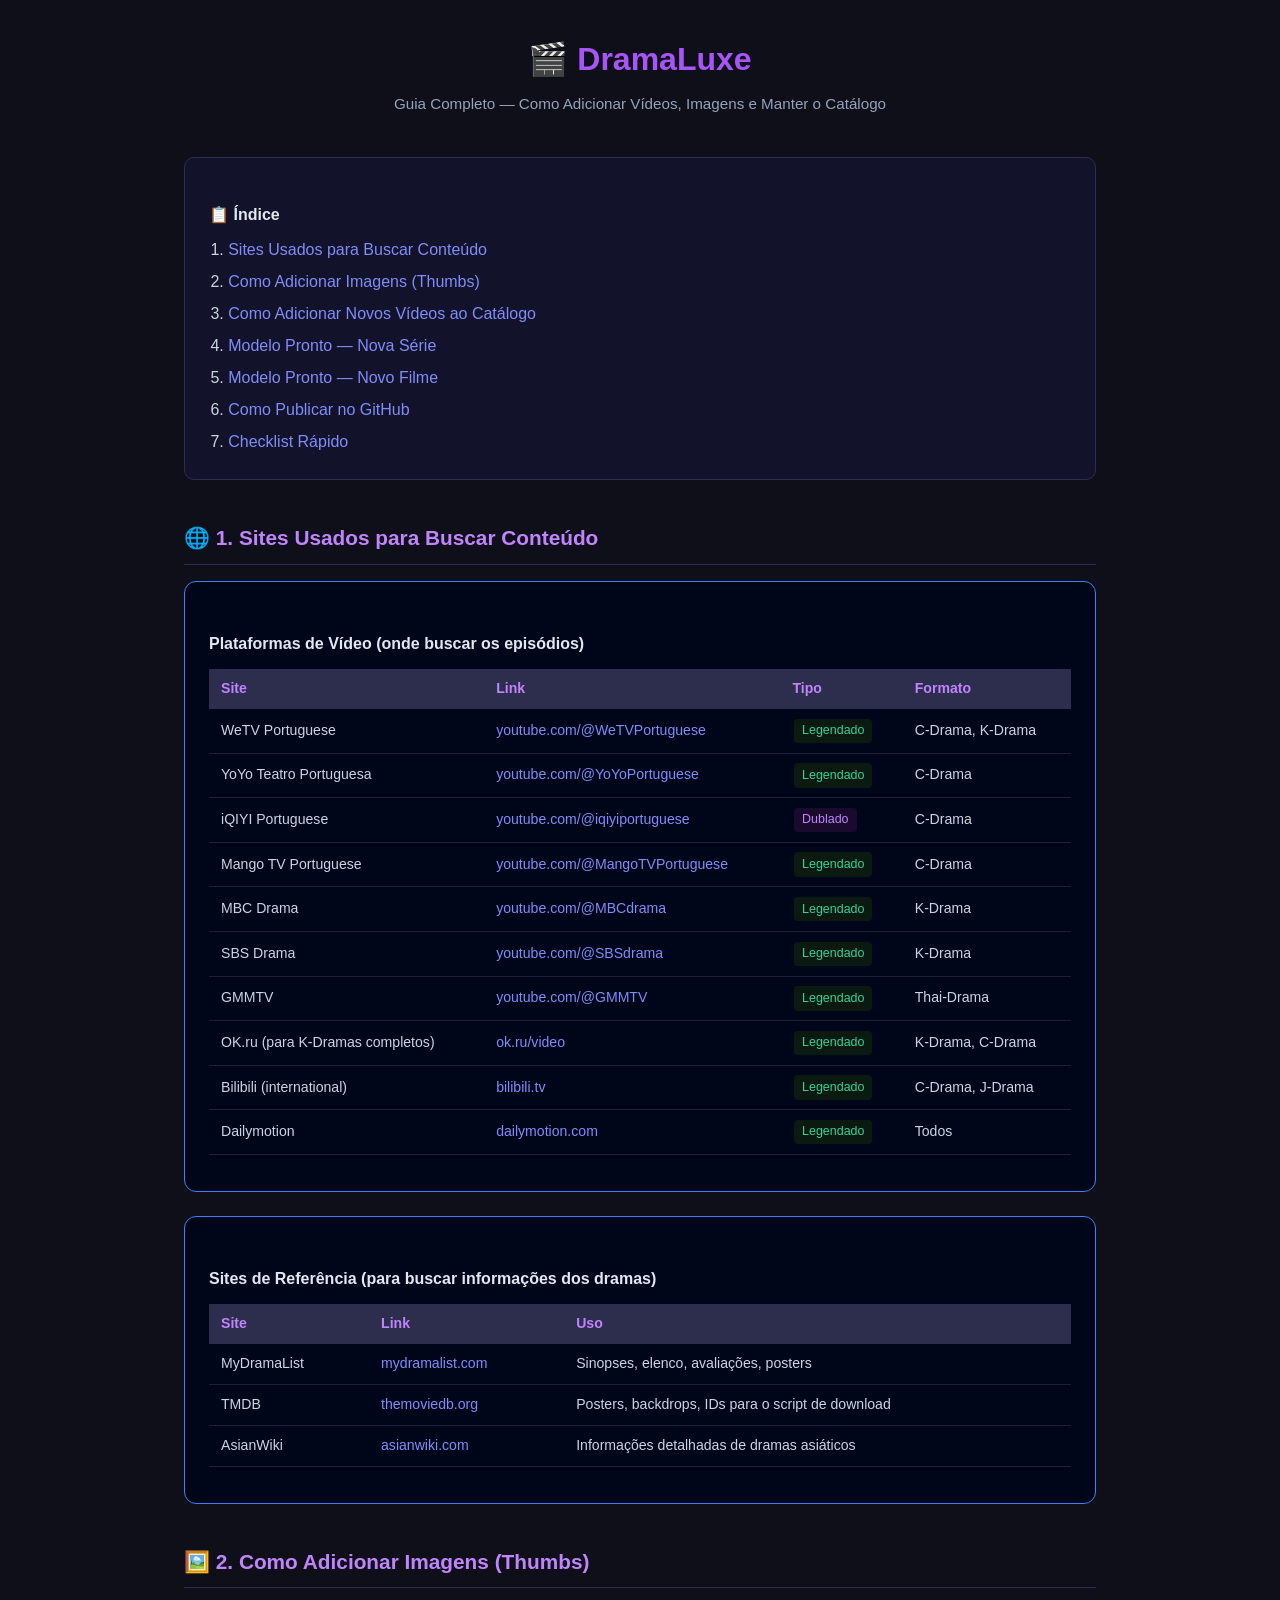
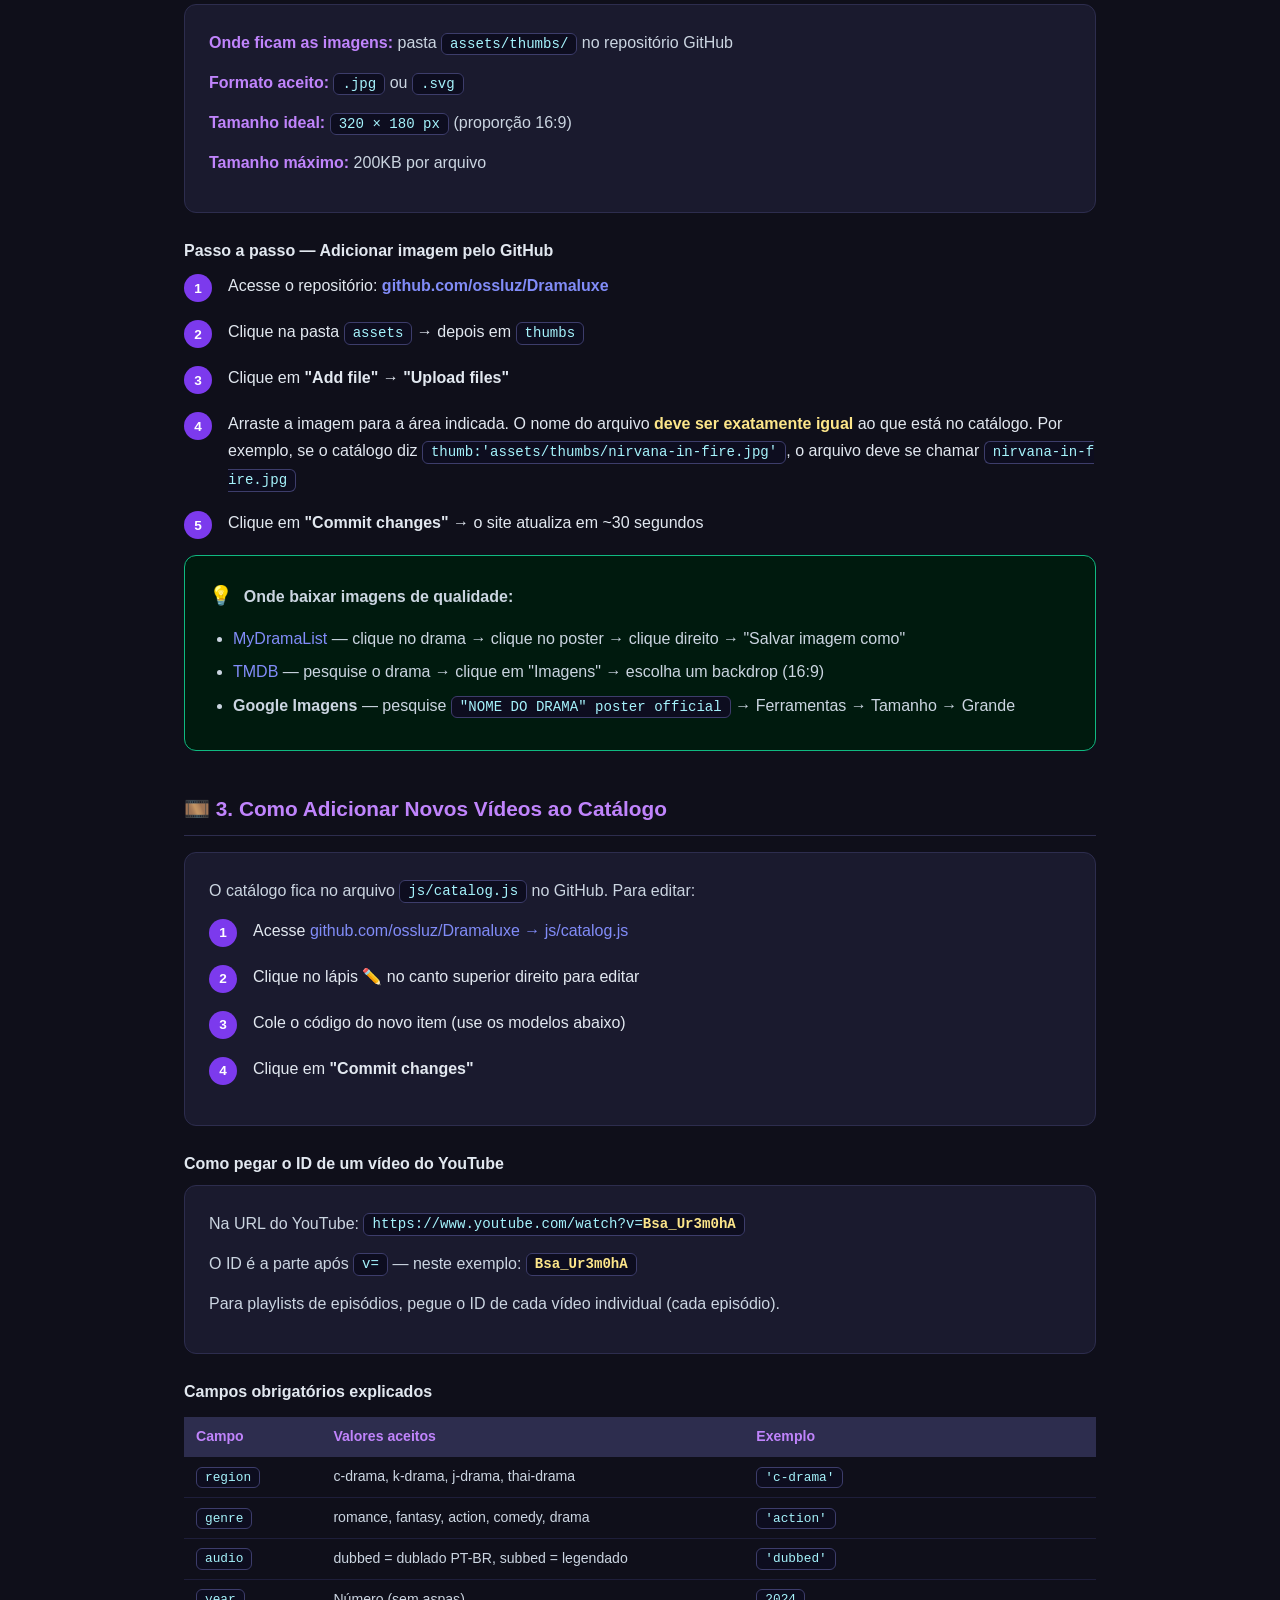
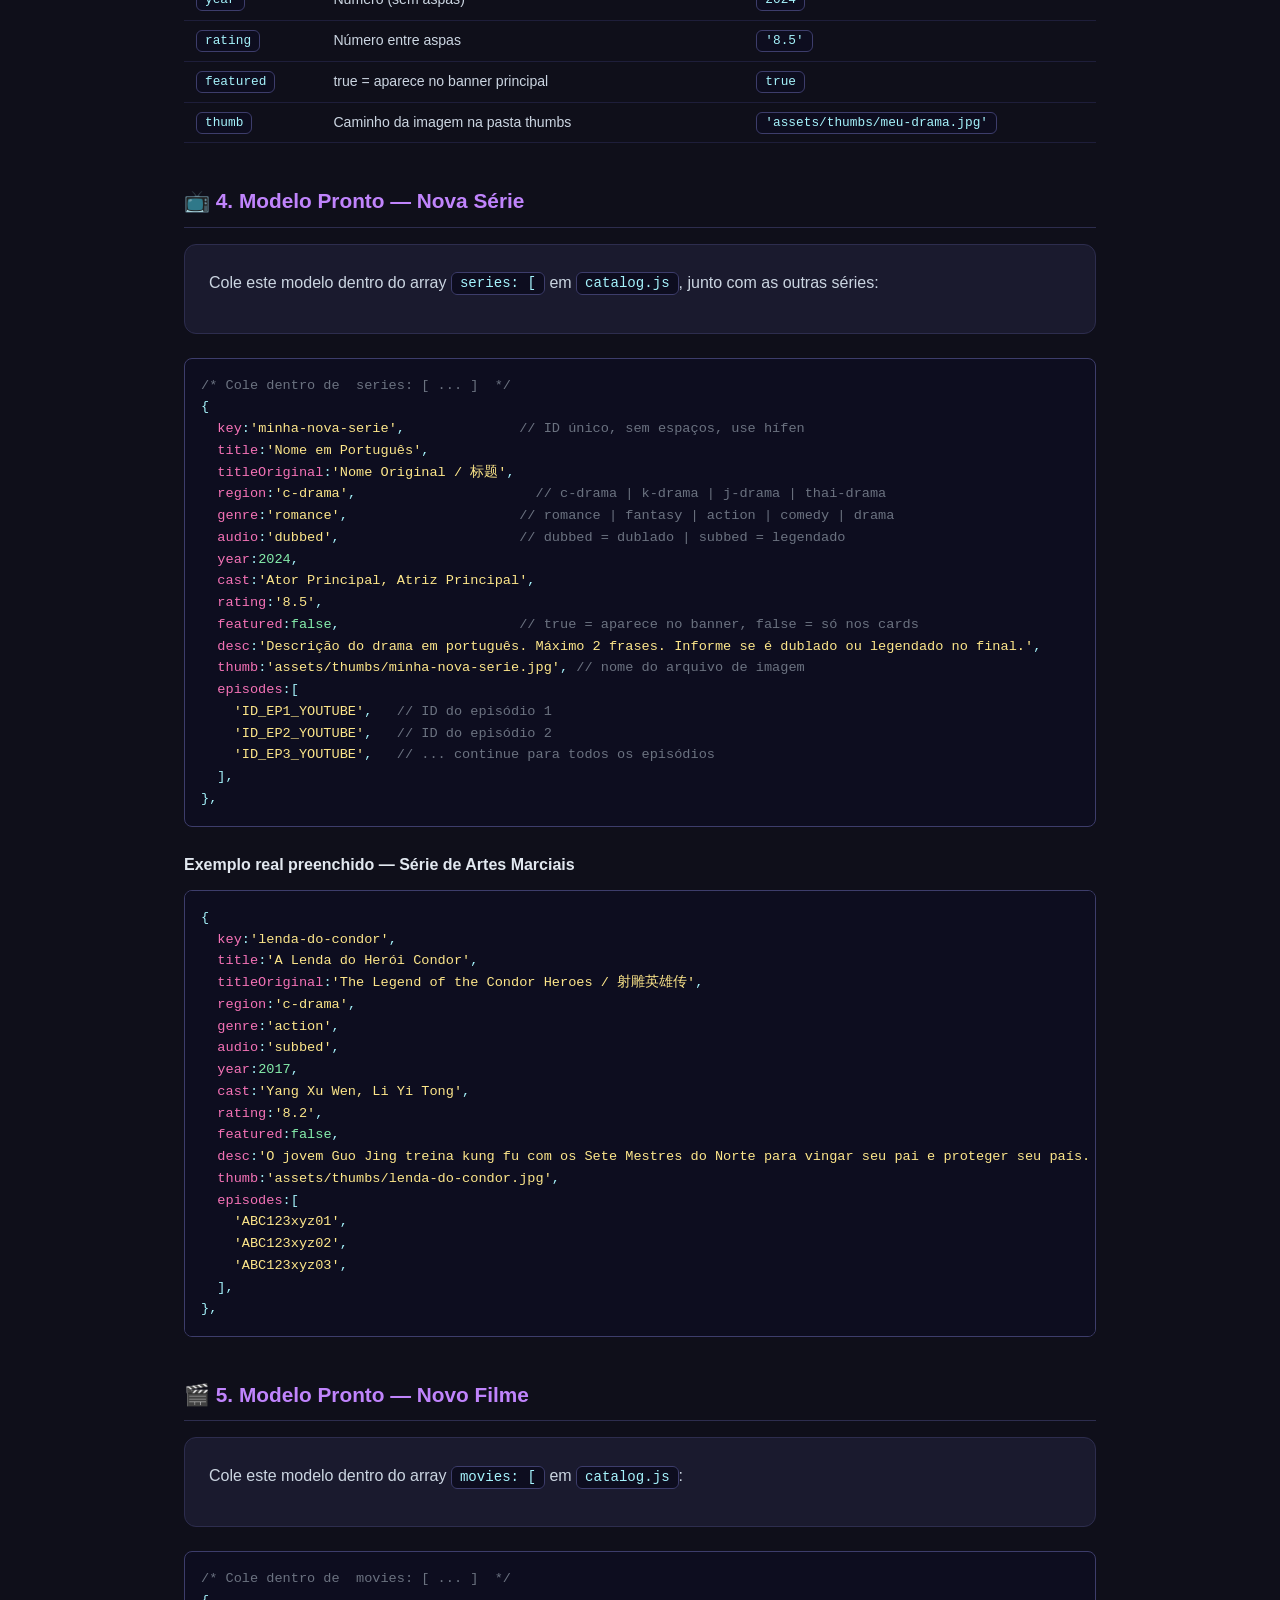
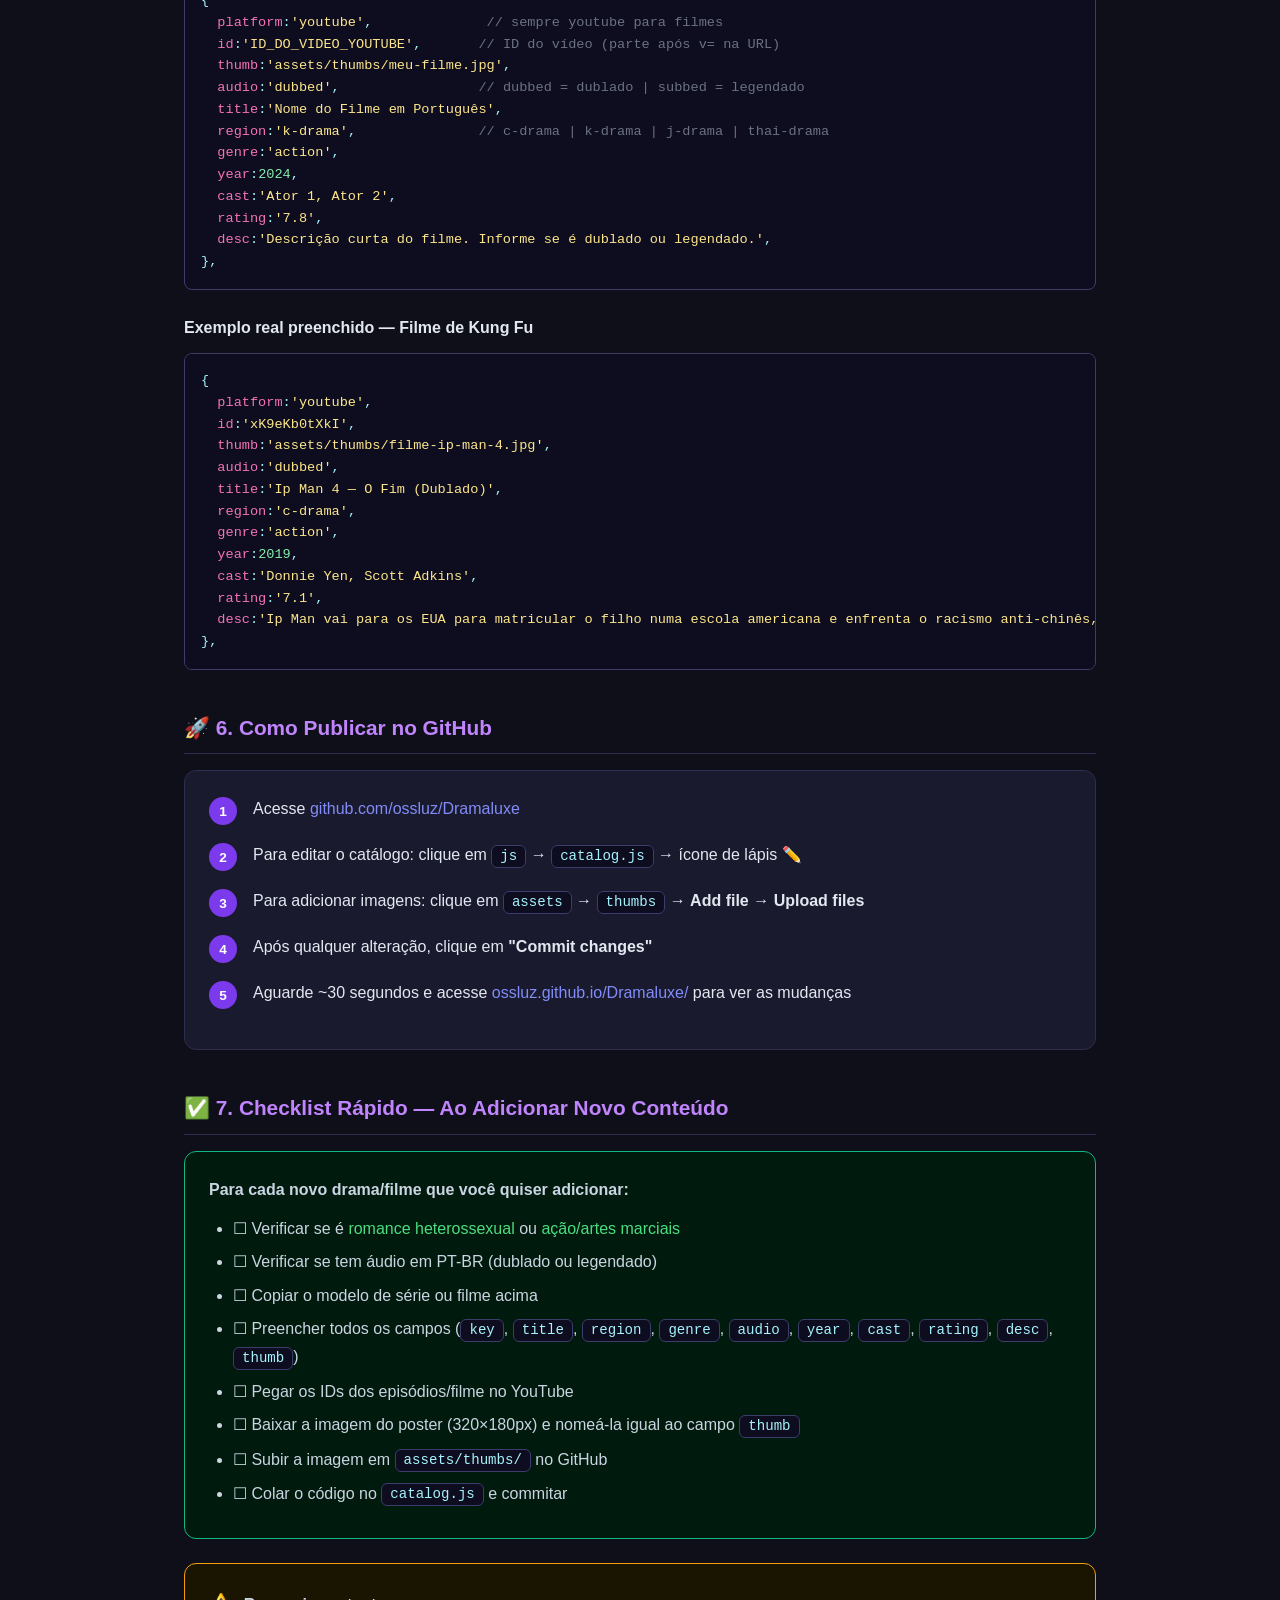
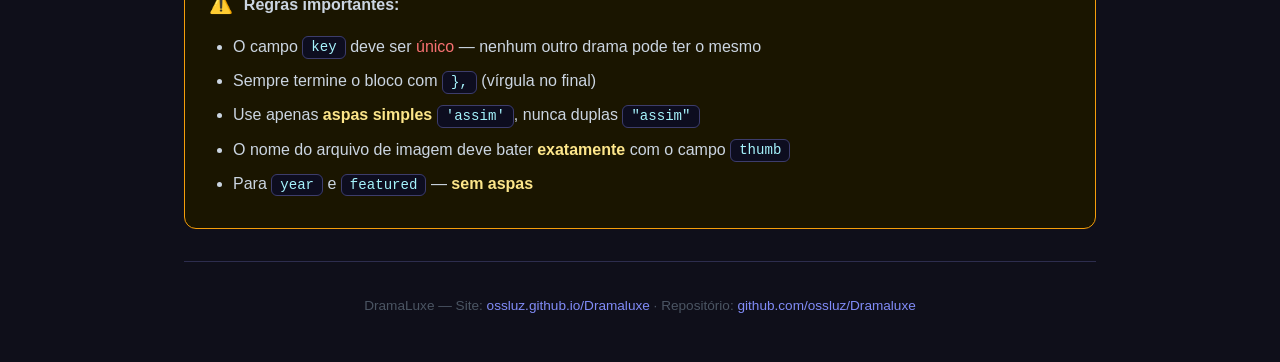
<file: GUIA-COMPLETO.html>
<!DOCTYPE html>
<html lang="pt-BR">
<head>
<meta charset="UTF-8">
<meta name="viewport" content="width=device-width, initial-scale=1.0">
<title>DramaLuxe — Guia Completo de Manutenção</title>
<style>
  * { box-sizing: border-box; margin: 0; padding: 0; }
  body { font-family: 'Segoe UI', Arial, sans-serif; background: #0f0f1a; color: #e2e8f0; line-height: 1.7; }
  .container { max-width: 960px; margin: 0 auto; padding: 2rem 1.5rem; }

  h1 { font-size: 2rem; color: #a855f7; text-align: center; margin-bottom: 0.3rem; }
  .subtitle { text-align: center; color: #94a3b8; margin-bottom: 2.5rem; font-size: 0.95rem; }

  h2 { font-size: 1.3rem; color: #c084fc; margin: 2.5rem 0 1rem; padding-bottom: 0.5rem; border-bottom: 1px solid #2d2d4e; }
  h3 { font-size: 1rem; color: #e2e8f0; margin: 1.5rem 0 0.5rem; }

  .card { background: #1a1a2e; border: 1px solid #2d2d4e; border-radius: 12px; padding: 1.5rem; margin-bottom: 1.5rem; }
  .card.warning { border-color: #f59e0b; background: #1a1500; }
  .card.success { border-color: #10b981; background: #001a0e; }
  .card.info    { border-color: #3b82f6; background: #00061a; }

  .step { display: flex; gap: 1rem; margin-bottom: 1rem; align-items: flex-start; }
  .step-num { background: #7c3aed; color: #fff; font-weight: bold; border-radius: 50%; width: 28px; height: 28px; min-width: 28px; display: flex; align-items: center; justify-content: center; font-size: 0.85rem; margin-top: 2px; }
  .step-body { flex: 1; }

  code { background: #0d0d1f; border: 1px solid #3d3d6b; border-radius: 6px; padding: 0.15rem 0.5rem; font-family: 'Courier New', monospace; font-size: 0.88rem; color: #a5f3fc; word-break: break-all; }
  pre  { background: #0d0d1f; border: 1px solid #3d3d6b; border-radius: 8px; padding: 1rem; overflow-x: auto; font-size: 0.85rem; color: #a5f3fc; margin: 0.75rem 0; line-height: 1.6; }
  pre .comment { color: #6b7280; }
  pre .key     { color: #f472b6; }
  pre .val     { color: #86efac; }
  pre .str     { color: #fde68a; }

  table { width: 100%; border-collapse: collapse; font-size: 0.88rem; margin: 0.75rem 0; }
  th { background: #2d2d4e; color: #c084fc; padding: 0.5rem 0.75rem; text-align: left; }
  td { border-bottom: 1px solid #1e1e3a; padding: 0.5rem 0.75rem; color: #cbd5e1; }
  td code { font-size: 0.8rem; }
  tr:hover td { background: #1a1a2e; }

  a { color: #818cf8; text-decoration: none; }
  a:hover { text-decoration: underline; color: #a5b4fc; }

  .tag { display: inline-block; background: #2d2d4e; border-radius: 4px; padding: 0.1rem 0.5rem; font-size: 0.78rem; color: #94a3b8; margin: 0.1rem; }
  .tag.dubbed  { background: #1a0a2e; color: #c084fc; }
  .tag.subbed  { background: #0a1a10; color: #34d399; }
  .tag.remove  { background: #1a0000; color: #f87171; }
  .tag.new     { background: #001a0a; color: #4ade80; }

  .emoji { font-size: 1.2rem; margin-right: 0.4rem; }
  ul { padding-left: 1.5rem; }
  li { margin-bottom: 0.4rem; color: #cbd5e1; }
  p  { margin-bottom: 0.75rem; color: #cbd5e1; }

  .highlight { color: #fde68a; font-weight: bold; }
  .purple { color: #c084fc; }
  .green  { color: #4ade80; }
  .red    { color: #f87171; }
  .blue   { color: #60a5fa; }

  .divider { border: none; border-top: 1px solid #2d2d4e; margin: 2rem 0; }
  .toc { background: #12122a; border: 1px solid #2d2d4e; border-radius: 10px; padding: 1.2rem 1.5rem; margin-bottom: 2rem; }
  .toc ol { padding-left: 1.2rem; }
  .toc li { margin-bottom: 0.3rem; }
</style>
</head>
<body>
<div class="container">

  <h1>🎬 DramaLuxe</h1>
  <p class="subtitle">Guia Completo — Como Adicionar Vídeos, Imagens e Manter o Catálogo</p>

  <div class="toc">
    <h3>📋 Índice</h3>
    <ol>
      <li><a href="#sites">Sites Usados para Buscar Conteúdo</a></li>
      <li><a href="#images">Como Adicionar Imagens (Thumbs)</a></li>
      <li><a href="#videos">Como Adicionar Novos Vídeos ao Catálogo</a></li>
      <li><a href="#template-serie">Modelo Pronto — Nova Série</a></li>
      <li><a href="#template-filme">Modelo Pronto — Novo Filme</a></li>
      <li><a href="#publish">Como Publicar no GitHub</a></li>
      <li><a href="#checklist">Checklist Rápido</a></li>
    </ol>
  </div>

  <!-- ═══════════════════════════════════════════════════════ -->
  <h2 id="sites">🌐 1. Sites Usados para Buscar Conteúdo</h2>

  <div class="card info">
    <h3>Plataformas de Vídeo (onde buscar os episódios)</h3>
    <table>
      <tr><th>Site</th><th>Link</th><th>Tipo</th><th>Formato</th></tr>
      <tr>
        <td>WeTV Portuguese</td>
        <td><a href="https://www.youtube.com/@WeTVPortuguese" target="_blank">youtube.com/@WeTVPortuguese</a></td>
        <td><span class="tag subbed">Legendado</span></td>
        <td>C-Drama, K-Drama</td>
      </tr>
      <tr>
        <td>YoYo Teatro Portuguesa</td>
        <td><a href="https://www.youtube.com/@YoYoPortuguese" target="_blank">youtube.com/@YoYoPortuguese</a></td>
        <td><span class="tag subbed">Legendado</span></td>
        <td>C-Drama</td>
      </tr>
      <tr>
        <td>iQIYI Portuguese</td>
        <td><a href="https://www.youtube.com/@iqiyiportuguese" target="_blank">youtube.com/@iqiyiportuguese</a></td>
        <td><span class="tag dubbed">Dublado</span></td>
        <td>C-Drama</td>
      </tr>
      <tr>
        <td>Mango TV Portuguese</td>
        <td><a href="https://www.youtube.com/@MangoTVPortuguese" target="_blank">youtube.com/@MangoTVPortuguese</a></td>
        <td><span class="tag subbed">Legendado</span></td>
        <td>C-Drama</td>
      </tr>
      <tr>
        <td>MBC Drama</td>
        <td><a href="https://www.youtube.com/@MBCdrama" target="_blank">youtube.com/@MBCdrama</a></td>
        <td><span class="tag subbed">Legendado</span></td>
        <td>K-Drama</td>
      </tr>
      <tr>
        <td>SBS Drama</td>
        <td><a href="https://www.youtube.com/@SBSdrama" target="_blank">youtube.com/@SBSdrama</a></td>
        <td><span class="tag subbed">Legendado</span></td>
        <td>K-Drama</td>
      </tr>
      <tr>
        <td>GMMTV</td>
        <td><a href="https://www.youtube.com/@GMMTV" target="_blank">youtube.com/@GMMTV</a></td>
        <td><span class="tag subbed">Legendado</span></td>
        <td>Thai-Drama</td>
      </tr>
      <tr>
        <td>OK.ru (para K-Dramas completos)</td>
        <td><a href="https://ok.ru/video" target="_blank">ok.ru/video</a></td>
        <td><span class="tag subbed">Legendado</span></td>
        <td>K-Drama, C-Drama</td>
      </tr>
      <tr>
        <td>Bilibili (international)</td>
        <td><a href="https://www.bilibili.tv/pt" target="_blank">bilibili.tv</a></td>
        <td><span class="tag subbed">Legendado</span></td>
        <td>C-Drama, J-Drama</td>
      </tr>
      <tr>
        <td>Dailymotion</td>
        <td><a href="https://www.dailymotion.com" target="_blank">dailymotion.com</a></td>
        <td><span class="tag subbed">Legendado</span></td>
        <td>Todos</td>
      </tr>
    </table>
  </div>

  <div class="card info">
    <h3>Sites de Referência (para buscar informações dos dramas)</h3>
    <table>
      <tr><th>Site</th><th>Link</th><th>Uso</th></tr>
      <tr>
        <td>MyDramaList</td>
        <td><a href="https://mydramalist.com" target="_blank">mydramalist.com</a></td>
        <td>Sinopses, elenco, avaliações, posters</td>
      </tr>
      <tr>
        <td>TMDB</td>
        <td><a href="https://www.themoviedb.org" target="_blank">themoviedb.org</a></td>
        <td>Posters, backdrops, IDs para o script de download</td>
      </tr>
      <tr>
        <td>AsianWiki</td>
        <td><a href="https://asianwiki.com" target="_blank">asianwiki.com</a></td>
        <td>Informações detalhadas de dramas asiáticos</td>
      </tr>
    </table>
  </div>

  <!-- ═══════════════════════════════════════════════════════ -->
  <h2 id="images">🖼️ 2. Como Adicionar Imagens (Thumbs)</h2>

  <div class="card">
    <p><strong class="purple">Onde ficam as imagens:</strong> pasta <code>assets/thumbs/</code> no repositório GitHub</p>
    <p><strong class="purple">Formato aceito:</strong> <code>.jpg</code> ou <code>.svg</code></p>
    <p><strong class="purple">Tamanho ideal:</strong> <code>320 × 180 px</code> (proporção 16:9)</p>
    <p><strong class="purple">Tamanho máximo:</strong> 200KB por arquivo</p>
  </div>

  <h3>Passo a passo — Adicionar imagem pelo GitHub</h3>

  <div class="step"><div class="step-num">1</div><div class="step-body">
    Acesse o repositório: <a href="https://github.com/ossluz/Dramaluxe" target="_blank"><strong>github.com/ossluz/Dramaluxe</strong></a>
  </div></div>

  <div class="step"><div class="step-num">2</div><div class="step-body">
    Clique na pasta <code>assets</code> → depois em <code>thumbs</code>
  </div></div>

  <div class="step"><div class="step-num">3</div><div class="step-body">
    Clique em <strong>"Add file"</strong> → <strong>"Upload files"</strong>
  </div></div>

  <div class="step"><div class="step-num">4</div><div class="step-body">
    Arraste a imagem para a área indicada. O nome do arquivo <span class="highlight">deve ser exatamente igual</span> ao que está no catálogo. Por exemplo, se o catálogo diz <code>thumb:'assets/thumbs/nirvana-in-fire.jpg'</code>, o arquivo deve se chamar <code>nirvana-in-fire.jpg</code>
  </div></div>

  <div class="step"><div class="step-num">5</div><div class="step-body">
    Clique em <strong>"Commit changes"</strong> → o site atualiza em ~30 segundos
  </div></div>

  <div class="card success">
    <p><span class="emoji">💡</span> <strong>Onde baixar imagens de qualidade:</strong></p>
    <ul>
      <li><a href="https://mydramalist.com" target="_blank">MyDramaList</a> — clique no drama → clique no poster → clique direito → "Salvar imagem como"</li>
      <li><a href="https://www.themoviedb.org" target="_blank">TMDB</a> — pesquise o drama → clique em "Imagens" → escolha um backdrop (16:9)</li>
      <li><strong>Google Imagens</strong> — pesquise <code>"NOME DO DRAMA" poster official</code> → Ferramentas → Tamanho → Grande</li>
    </ul>
  </div>

  <!-- ═══════════════════════════════════════════════════════ -->
  <h2 id="videos">🎞️ 3. Como Adicionar Novos Vídeos ao Catálogo</h2>

  <div class="card">
    <p>O catálogo fica no arquivo <code>js/catalog.js</code> no GitHub. Para editar:</p>
    <div class="step"><div class="step-num">1</div><div class="step-body">
      Acesse <a href="https://github.com/ossluz/Dramaluxe/blob/main/js/catalog.js" target="_blank">github.com/ossluz/Dramaluxe → js/catalog.js</a>
    </div></div>
    <div class="step"><div class="step-num">2</div><div class="step-body">
      Clique no lápis ✏️ no canto superior direito para editar
    </div></div>
    <div class="step"><div class="step-num">3</div><div class="step-body">
      Cole o código do novo item (use os modelos abaixo)
    </div></div>
    <div class="step"><div class="step-num">4</div><div class="step-body">
      Clique em <strong>"Commit changes"</strong>
    </div></div>
  </div>

  <h3>Como pegar o ID de um vídeo do YouTube</h3>
  <div class="card">
    <p>Na URL do YouTube: <code>https://www.youtube.com/watch?v=<span class="highlight">Bsa_Ur3m0hA</span></code></p>
    <p>O ID é a parte após <code>v=</code> — neste exemplo: <code class="highlight">Bsa_Ur3m0hA</code></p>
    <p>Para playlists de episódios, pegue o ID de cada vídeo individual (cada episódio).</p>
  </div>

  <h3>Campos obrigatórios explicados</h3>
  <table>
    <tr><th>Campo</th><th>Valores aceitos</th><th>Exemplo</th></tr>
    <tr><td><code>region</code></td><td>c-drama, k-drama, j-drama, thai-drama</td><td><code>'c-drama'</code></td></tr>
    <tr><td><code>genre</code></td><td>romance, fantasy, action, comedy, drama</td><td><code>'action'</code></td></tr>
    <tr><td><code>audio</code></td><td>dubbed = dublado PT-BR, subbed = legendado</td><td><code>'dubbed'</code></td></tr>
    <tr><td><code>year</code></td><td>Número (sem aspas)</td><td><code>2024</code></td></tr>
    <tr><td><code>rating</code></td><td>Número entre aspas</td><td><code>'8.5'</code></td></tr>
    <tr><td><code>featured</code></td><td>true = aparece no banner principal</td><td><code>true</code></td></tr>
    <tr><td><code>thumb</code></td><td>Caminho da imagem na pasta thumbs</td><td><code>'assets/thumbs/meu-drama.jpg'</code></td></tr>
  </table>

  <!-- ═══════════════════════════════════════════════════════ -->
  <h2 id="template-serie">📺 4. Modelo Pronto — Nova Série</h2>

  <div class="card">
    <p>Cole este modelo dentro do array <code>series: [</code> em <code>catalog.js</code>, junto com as outras séries:</p>
  </div>

  <pre>
<span class="comment">/* Cole dentro de  series: [ ... ]  */</span>
{
  <span class="key">key</span>:<span class="str">'minha-nova-serie'</span>,              <span class="comment">// ID único, sem espaços, use hífen</span>
  <span class="key">title</span>:<span class="str">'Nome em Português'</span>,
  <span class="key">titleOriginal</span>:<span class="str">'Nome Original / 标题'</span>,
  <span class="key">region</span>:<span class="str">'c-drama'</span>,                      <span class="comment">// c-drama | k-drama | j-drama | thai-drama</span>
  <span class="key">genre</span>:<span class="str">'romance'</span>,                     <span class="comment">// romance | fantasy | action | comedy | drama</span>
  <span class="key">audio</span>:<span class="str">'dubbed'</span>,                      <span class="comment">// dubbed = dublado | subbed = legendado</span>
  <span class="key">year</span>:<span class="val">2024</span>,
  <span class="key">cast</span>:<span class="str">'Ator Principal, Atriz Principal'</span>,
  <span class="key">rating</span>:<span class="str">'8.5'</span>,
  <span class="key">featured</span>:<span class="val">false</span>,                      <span class="comment">// true = aparece no banner, false = só nos cards</span>
  <span class="key">desc</span>:<span class="str">'Descrição do drama em português. Máximo 2 frases. Informe se é dublado ou legendado no final.'</span>,
  <span class="key">thumb</span>:<span class="str">'assets/thumbs/minha-nova-serie.jpg'</span>, <span class="comment">// nome do arquivo de imagem</span>
  <span class="key">episodes</span>:[
    <span class="str">'ID_EP1_YOUTUBE'</span>,   <span class="comment">// ID do episódio 1</span>
    <span class="str">'ID_EP2_YOUTUBE'</span>,   <span class="comment">// ID do episódio 2</span>
    <span class="str">'ID_EP3_YOUTUBE'</span>,   <span class="comment">// ... continue para todos os episódios</span>
  ],
},</pre>

  <h3>Exemplo real preenchido — Série de Artes Marciais</h3>
  <pre>
{
  <span class="key">key</span>:<span class="str">'lenda-do-condor'</span>,
  <span class="key">title</span>:<span class="str">'A Lenda do Herói Condor'</span>,
  <span class="key">titleOriginal</span>:<span class="str">'The Legend of the Condor Heroes / 射雕英雄传'</span>,
  <span class="key">region</span>:<span class="str">'c-drama'</span>,
  <span class="key">genre</span>:<span class="str">'action'</span>,
  <span class="key">audio</span>:<span class="str">'subbed'</span>,
  <span class="key">year</span>:<span class="val">2017</span>,
  <span class="key">cast</span>:<span class="str">'Yang Xu Wen, Li Yi Tong'</span>,
  <span class="key">rating</span>:<span class="str">'8.2'</span>,
  <span class="key">featured</span>:<span class="val">false</span>,
  <span class="key">desc</span>:<span class="str">'O jovem Guo Jing treina kung fu com os Sete Mestres do Norte para vingar seu pai e proteger seu país. Baseado no clássico romance de Jin Yong. Legendado PT-BR.'</span>,
  <span class="key">thumb</span>:<span class="str">'assets/thumbs/lenda-do-condor.jpg'</span>,
  <span class="key">episodes</span>:[
    <span class="str">'ABC123xyz01'</span>,
    <span class="str">'ABC123xyz02'</span>,
    <span class="str">'ABC123xyz03'</span>,
  ],
},</pre>

  <!-- ═══════════════════════════════════════════════════════ -->
  <h2 id="template-filme">🎬 5. Modelo Pronto — Novo Filme</h2>

  <div class="card">
    <p>Cole este modelo dentro do array <code>movies: [</code> em <code>catalog.js</code>:</p>
  </div>

  <pre>
<span class="comment">/* Cole dentro de  movies: [ ... ]  */</span>
{
  <span class="key">platform</span>:<span class="str">'youtube'</span>,              <span class="comment">// sempre youtube para filmes</span>
  <span class="key">id</span>:<span class="str">'ID_DO_VIDEO_YOUTUBE'</span>,       <span class="comment">// ID do vídeo (parte após v= na URL)</span>
  <span class="key">thumb</span>:<span class="str">'assets/thumbs/meu-filme.jpg'</span>,
  <span class="key">audio</span>:<span class="str">'dubbed'</span>,                 <span class="comment">// dubbed = dublado | subbed = legendado</span>
  <span class="key">title</span>:<span class="str">'Nome do Filme em Português'</span>,
  <span class="key">region</span>:<span class="str">'k-drama'</span>,               <span class="comment">// c-drama | k-drama | j-drama | thai-drama</span>
  <span class="key">genre</span>:<span class="str">'action'</span>,
  <span class="key">year</span>:<span class="val">2024</span>,
  <span class="key">cast</span>:<span class="str">'Ator 1, Ator 2'</span>,
  <span class="key">rating</span>:<span class="str">'7.8'</span>,
  <span class="key">desc</span>:<span class="str">'Descrição curta do filme. Informe se é dublado ou legendado.'</span>,
},</pre>

  <h3>Exemplo real preenchido — Filme de Kung Fu</h3>
  <pre>
{
  <span class="key">platform</span>:<span class="str">'youtube'</span>,
  <span class="key">id</span>:<span class="str">'xK9eKb0tXkI'</span>,
  <span class="key">thumb</span>:<span class="str">'assets/thumbs/filme-ip-man-4.jpg'</span>,
  <span class="key">audio</span>:<span class="str">'dubbed'</span>,
  <span class="key">title</span>:<span class="str">'Ip Man 4 — O Fim (Dublado)'</span>,
  <span class="key">region</span>:<span class="str">'c-drama'</span>,
  <span class="key">genre</span>:<span class="str">'action'</span>,
  <span class="key">year</span>:<span class="val">2019</span>,
  <span class="key">cast</span>:<span class="str">'Donnie Yen, Scott Adkins'</span>,
  <span class="key">rating</span>:<span class="str">'7.1'</span>,
  <span class="key">desc</span>:<span class="str">'Ip Man vai para os EUA para matricular o filho numa escola americana e enfrenta o racismo anti-chinês, culminando no combate final da saga. Dublado PT-BR.'</span>,
},</pre>

  <!-- ═══════════════════════════════════════════════════════ -->
  <h2 id="publish">🚀 6. Como Publicar no GitHub</h2>

  <div class="card">
    <div class="step"><div class="step-num">1</div><div class="step-body">
      Acesse <a href="https://github.com/ossluz/Dramaluxe" target="_blank">github.com/ossluz/Dramaluxe</a>
    </div></div>
    <div class="step"><div class="step-num">2</div><div class="step-body">
      Para editar o catálogo: clique em <code>js</code> → <code>catalog.js</code> → ícone de lápis ✏️
    </div></div>
    <div class="step"><div class="step-num">3</div><div class="step-body">
      Para adicionar imagens: clique em <code>assets</code> → <code>thumbs</code> → <strong>Add file → Upload files</strong>
    </div></div>
    <div class="step"><div class="step-num">4</div><div class="step-body">
      Após qualquer alteração, clique em <strong>"Commit changes"</strong>
    </div></div>
    <div class="step"><div class="step-num">5</div><div class="step-body">
      Aguarde ~30 segundos e acesse <a href="https://ossluz.github.io/Dramaluxe/" target="_blank">ossluz.github.io/Dramaluxe/</a> para ver as mudanças
    </div></div>
  </div>

  <!-- ═══════════════════════════════════════════════════════ -->
  <h2 id="checklist">✅ 7. Checklist Rápido — Ao Adicionar Novo Conteúdo</h2>

  <div class="card success">
    <p><strong>Para cada novo drama/filme que você quiser adicionar:</strong></p>
    <ul>
      <li>☐ Verificar se é <span class="green">romance heterossexual</span> ou <span class="green">ação/artes marciais</span></li>
      <li>☐ Verificar se tem áudio em PT-BR (dublado ou legendado)</li>
      <li>☐ Copiar o modelo de série ou filme acima</li>
      <li>☐ Preencher todos os campos (<code>key</code>, <code>title</code>, <code>region</code>, <code>genre</code>, <code>audio</code>, <code>year</code>, <code>cast</code>, <code>rating</code>, <code>desc</code>, <code>thumb</code>)</li>
      <li>☐ Pegar os IDs dos episódios/filme no YouTube</li>
      <li>☐ Baixar a imagem do poster (320×180px) e nomeá-la igual ao campo <code>thumb</code></li>
      <li>☐ Subir a imagem em <code>assets/thumbs/</code> no GitHub</li>
      <li>☐ Colar o código no <code>catalog.js</code> e commitar</li>
    </ul>
  </div>

  <div class="card warning">
    <p><span class="emoji">⚠️</span> <strong>Regras importantes:</strong></p>
    <ul>
      <li>O campo <code>key</code> deve ser <span class="red">único</span> — nenhum outro drama pode ter o mesmo</li>
      <li>Sempre termine o bloco com <code>},</code> (vírgula no final)</li>
      <li>Use apenas <span class="highlight">aspas simples</span> <code>'assim'</code>, nunca duplas <code>"assim"</code></li>
      <li>O nome do arquivo de imagem deve bater <span class="highlight">exatamente</span> com o campo <code>thumb</code></li>
      <li>Para <code>year</code> e <code>featured</code> — <span class="highlight">sem aspas</span></li>
    </ul>
  </div>

  <hr class="divider">
  <p style="text-align:center; color:#4b5563; font-size:0.85rem;">DramaLuxe — Site: <a href="https://ossluz.github.io/Dramaluxe/" target="_blank">ossluz.github.io/Dramaluxe</a> · Repositório: <a href="https://github.com/ossluz/Dramaluxe" target="_blank">github.com/ossluz/Dramaluxe</a></p>

</div>
</body>
</html>
</file>
